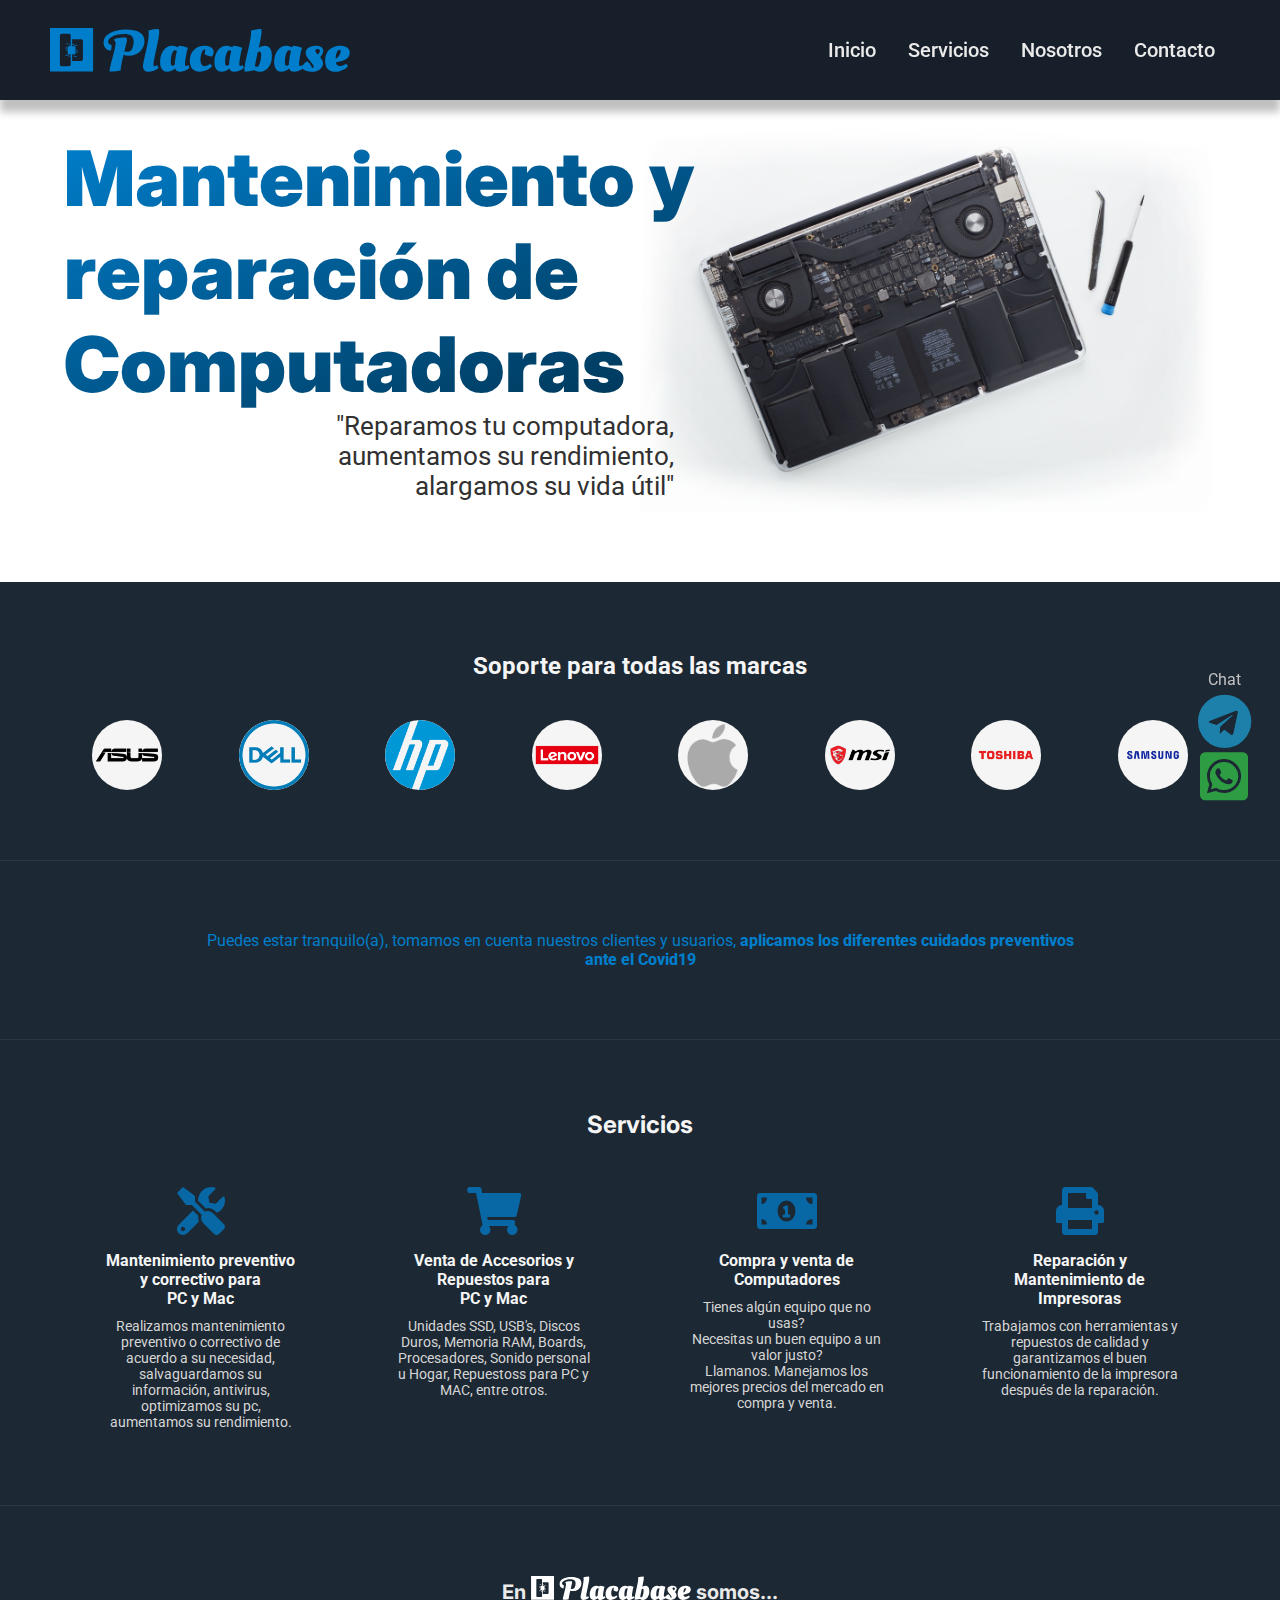
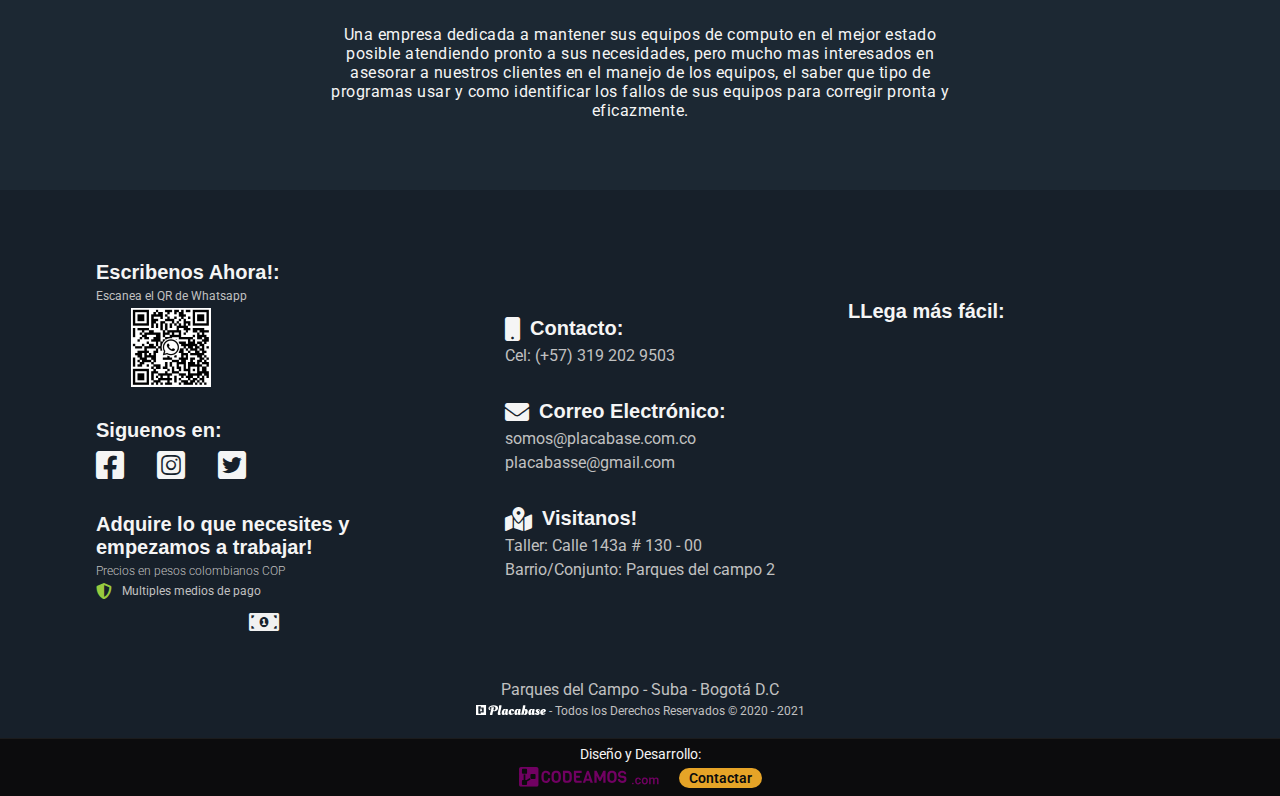
<file: index.html>
<!DOCTYPE html>
<html lang="es">
  <head>
    <meta charset="UTF-8" />
    <meta name="viewport" content="width=device-width, initial-scale=1.0" />
    <meta
      name="description"
      content="Placabase | Servicio técnico especializado en mantenimiento y reparación de computadoras y Mac | @placabase"
    />
    <link rel="icon" type="image/png" href="img/placabase-favicon.png" />
    <link rel="stylesheet" href="css/style.css" />
    <link rel="stylesheet" href="fa/css/all.min.css" />
    <title>
      Placabase | Servicio técnico especializado en mantenimiento y reparación
      de computadoras y Mac
    </title>
  </head>
  <body>
    <header class="header">
      <div class="header__container">
        <img
          class="header__logo"
          src="img/placabase-logo-blue.svg"
          alt="placabase-logo"
        />
        <nav class="header__nav">
          <a class="header__nav-link" href="#home">Inicio</a>
          <a class="header__nav-link" href="#servicios">Servicios</a>
          <a class="header__nav-link" href="#nosotros">Nosotros</a>
          <a class="header__nav-link" href="#contacto">Contacto</a>
        </nav>
      </div>
    </header>
    <main id="home" class="main">
      <div class="main__container">
        <div class="main__text-container">
          <h1 class="main__title">
            Mantenimiento y reparación de Computadoras
          </h1>
          <p class="main__text">
            "Reparamos tu computadora, <br />
            aumentamos su rendimiento, <br />
            alargamos su vida útil"
          </p>
        </div>
        <img class="main__img" src="img/imac.jpeg" width="400" alt="mac" />
      </div>
    </main>
    <section class="brands">
      <h2 class="brands__title">Soporte para todas las marcas</h2>
      <div class="brands__container">
        <div class="brands__container-img">
          <img class="brands__img" src="img/brands/asus-logo.png" alt="asus" />
        </div>
        <div class="brands__container-img">
          <img class="brands__img" src="img/brands/dell-Logo.png" alt="dell" />
        </div>
        <div class="brands__container-img">
          <img class="brands__img" src="img/brands/hp-logo.png" alt="hp" />
        </div>
        <div class="brands__container-img">
          <img
            class="brands__img"
            src="img/brands/lenovo-logo.png"
            alt="lenovo"
          />
        </div>
        <div class="brands__container-img">
          <img
            class="brands__img"
            src="img/brands/apple-logo.png"
            alt="apple"
          />
        </div>
        <div class="brands__container-img">
          <img class="brands__img" src="img/brands/msi-logo.png" alt="msi" />
        </div>
        <div class="brands__container-img">
          <img
            class="brands__img"
            src="img/brands/toshiba-logo.png"
            alt="toshiba"
          />
        </div>
        <div class="brands__container-img">
          <img
            class="brands__img"
            src="img/brands/samsung-logo.png"
            alt="samsung"
          />
        </div>
      </div>
    </section>
    <section class="c19">
      <p class="c19__text">
        Puedes estar tranquilo(a), tomamos en cuenta nuestros clientes y
        usuarios,
        <span class="c19__span">
          aplicamos los diferentes cuidados preventivos ante el Covid19</span
        >
      </p>
    </section>
    <section id="servicios" class="services">
      <h2 class="services__title">Servicios</h2>
      <div class="services__container">
        <div class="services__service services__service--1">
          <p class="services__icon">
            <i class="fas fa-tools"></i>
          </p>
          <h2 class="services__service-title">
            Mantenimiento preventivo y correctivo para <br />
            PC y Mac
          </h2>
          <p class="services__description">
            Realizamos mantenimiento preventivo o correctivo de acuerdo a su
            necesidad, salvaguardamos su información, antivirus, optimizamos su
            pc, aumentamos su rendimiento.
          </p>
        </div>
        <div class="services__service services__service--2">
          <p class="services__icon">
            <i class="fas fa-shopping-cart"></i>
          </p>
          <h2 class="services__service-title">
            Venta de Accesorios y Repuestos para <br />
            PC y Mac
          </h2>
          <p class="services__description">
            Unidades SSD, USB's, Discos Duros, Memoria RAM, Boards,
            Procesadores, Sonido personal u Hogar, Repuestoss para PC y MAC,
            entre otros.
          </p>
        </div>
        <div class="services__service services__service--3">
          <p class="services__icon">
            <i class="fas fa-money-bill-alt"></i>
          </p>
          <h2 class="services__service-title">
            Compra y venta de Computadores
          </h2>
          <p class="services__description">
            Tienes algún equipo que no usas? <br />
            Necesitas un buen equipo a un valor justo? <br />
            Llamanos. Manejamos los mejores precios del mercado en compra y
            venta.
          </p>
        </div>
        <div class="services__service services__service--4">
          <p class="services__icon">
            <i class="fas fa-print"></i>
          </p>
          <h2 class="services__service-title">
            Reparación y Mantenimiento de Impresoras
          </h2>
          <p class="services__description">
            Trabajamos con herramientas y repuestos de calidad y garantizamos el
            buen funcionamiento de la impresora después de la reparación.
          </p>
        </div>
      </div>
    </section>
    <section id="nosotros" class="about">
      <div class="about__container">
        <h2 class="about__title">
          En
          <img
            class="about__title-logo"
            src="img/placabase-logo-white.svg"
            alt="placabase-logo"
          />
          somos...
        </h2>
        <p class="about__description">
          Una empresa dedicada a mantener sus equipos de computo en el mejor
          estado posible atendiendo pronto a sus necesidades, pero mucho mas
          interesados en asesorar a nuestros clientes en el manejo de los
          equipos, el saber que tipo de programas usar y como identificar los
          fallos de sus equipos para corregir pronta y eficazmente.
        </p>
      </div>
    </section>
    <footer id="contacto" class="footer">
      <div class="footer__container">
        <section class="section-1">
          <div class="msj">
            <p class="msj__title title">Escribenos Ahora!:</p>
            <p class="msj__text text-small">Escanea el QR de Whatsapp</p>
            <div class="msj__icons">
              <a
                class="msj__link-qr"
                href="https://wa.me/message/H3PR7FBSOTM3G1"
                target="_blank"
              >
                <img
                  class="msj__qr"
                  src="img/qr-whatsapp-placabase.com.co.png"
                  alt="qr-whatsapp-placabase.com.co"
                />
              </a>
            </div>
          </div>
          <div class="social-media">
            <p class="social-media__title title">Siguenos en:</p>
            <div class="social-media__icons">
              <a href="https://www.facebook.com/Placabasse/" target="_blank"
                ><i class="social-media__icon fab fa-facebook-square"></i
              ></a>
              <a href="https://www.instagram.com/placabase/" target="_blank"
                ><i class="social-media__icon fab fa-instagram-square"></i
              ></a>
              <a href="https://twitter.com/placabase1" target="_blank"
                ><i class="social-media__icon fab fa-twitter-square"></i
              ></a>
            </div>
          </div>
          <div class="pay">
            <p class="pay__title title">
              Adquire lo que necesites y empezamos a trabajar!
            </p>
            <p class="pay__currency text-small">
              Precios en pesos colombianos COP
            </p>
            <div class="pay__methods">
              <i class="pay__safe-icon icon-title fas fa-shield-alt"></i>
              <p class="pay__methods-text text-small">
                Multiples medios de pago
              </p>
            </div>

            <div class="pay__options">
              <!-- <i class="pay__icon fab fa-cc-visa" title="Visa"></i> -->
              <!--<i class="pay__icon fab fa-cc-mastercard" title="Mastercard"></i> -->
              <i
                class="pay__icon fas fa-money-bill-alt"
                title="Efectivo o Tansferencia"
              ></i>
              <!-- <i
                class="pay__icon fas fa-credit-card"
                title="T. Crédito o Débito"
              ></i> -->
            </div>
          </div>
        </section>
        <section class="section-2">
          <div class="phones">
            <div class="phones__icon-title">
              <i class="phones__icon icon-title fas fa-mobile"></i>
              <p class="phones__title title">Contacto:</p>
            </div>
            <p class="phones__cell-number text">
              <span>Cel: </span>(+57) 319 202 9503
            </p>
          </div>
          <div class="email">
            <div class="email__icon-title">
              <i class="email__icon icon-title fas fa-envelope"></i>
              <p class="email__title title">Correo Electrónico:</p>
            </div>
            <p class="email__1 text">somos@placabase.com.co</p>
            <p class="email__2 text">placabasse@gmail.com</p>
          </div>
          <div class="address">
            <div class="address__icon-title">
              <i class="address__icon icon-title fas fa-map-marked-alt"></i>
              <p class="address__title title">Visitanos!</p>
            </div>
            <a
              class="address__1 text"
              href="https://goo.gl/maps/6BCK6gwuB4dZsuVv7"
              target="_blank"
              ><span>Taller: </span>Calle 143a # 130 - 00</a
            >
            <a
              class="address__2 text"
              href="https://goo.gl/maps/Rk8UDkDMbQTeEDGaA"
              target="_blank"
              ><span>Barrio/Conjunto: </span>Parques del campo 2</a
            >
          </div>
        </section>
        <section class="section-3">
          <div class="map">
            <p class="map__title title">LLega más fácil:</p>
            <iframe
              src="https://www.google.com/maps/embed?pb=!1m18!1m12!1m3!1d994.0283533228635!2d-74.11164651619167!3d4.750327055908723!2m3!1f0!2f0!3f0!3m2!1i1024!2i768!4f13.1!3m3!1m2!1s0x8e3f84632544dd8f%3A0xf8e127840bad4d2c!2sCl.%20143a%20%23130-1%2C%20Bogot%C3%A1!5e0!3m2!1ses-419!2sco!4v1616178528489!5m2!1ses-419!2sco"
              style="border: 0"
              allowfullscreen=""
              loading="lazy"
            ></iframe>
          </div>
        </section>
      </div>

      <div class="location-copyright section-4">
        <p class="location text">Parques del Campo - Suba - Bogotá D.C</p>
        <p class="copyright text-small">
          <img
            class="copyright__logo-placabase"
            src="img/placabase-logo-white.svg"
            alt="placabase-logo"
          />
          - Todos los Derechos Reservados © 2020 - 2021
        </p>
      </div>
      <div class="chat">
        <p class="text">Chat</p>
        <a
          href="https://t.me/Placabasse"
          target="_blank"
          title="Escribenos a telegram"
        >
          <i class="chat__t fab fa-telegram" title="Escribenos a telegram"></i>
        </a>
        <a
          href="https://wa.me/message/H3PR7FBSOTM3G1"
          target="_blank"
          title="Escribenos a WhatsApp"
        >
          <i class="chat__w fab fa-whatsapp-square"></i>
        </a>
      </div>
      <section class="dev">
        <p class="dev__text text-4">Diseño y Desarrollo:</p>
        <div class="dev__details">
          <a class="" href="https://www.codeamos.com/" target="_blank"
            ><img
              class="dev__img"
              src="/img/logo-codeamos-dev.svg"
              alt="codeamos.com"
          /></a>
          <a
            class="dev__contact-button text-4"
            href="https://www.codeamos.com/"
            target="_blank"
            >Contactar</a
          >
        </div>
      </section>
    </footer>
    <!-- Load Facebook SDK for JavaScript -->
    <div id="fb-root"></div>
    <script>
      window.fbAsyncInit = function () {
        FB.init({
          xfbml: true,
          version: "v9.0",
        });
      };

      (function (d, s, id) {
        var js,
          fjs = d.getElementsByTagName(s)[0];
        if (d.getElementById(id)) return;
        js = d.createElement(s);
        js.id = id;
        js.src = "https://connect.facebook.net/es_LA/sdk/xfbml.customerchat.js";
        fjs.parentNode.insertBefore(js, fjs);
      })(document, "script", "facebook-jssdk");
    </script>

    <!-- Your Chat Plugin code -->
    <div
      class="fb-customerchat"
      attribution="setup_tool"
      page_id="111977773844144"
      theme_color="#007ecb"
      logged_in_greeting="Hola soy tu asesor, en que puedo ayudarte?"
      logged_out_greeting="Hola soy tu asesor, en que puedo ayudarte?"
    ></div>
  </body>
</html>
</file>
<file: css/style.css>
@import url("https://fonts.googleapis.com/css2?family=Inter:wght@100;200;300;400;500;600;700;800;900&family=Roboto:ital,wght@0,100;0,300;0,400;0,500;0,700;0,900;1,100;1,300;1,400;1,500;1,700;1,900&display=swap");

:root {
  /* first-colors */
  --first-color: #17202a;
  --second-color: #007ecb;
  --third-color: #003352;
  /*   --fourth-color: #212f3d; */

  /* second-colors */

  /* gray */
  --gray-1-color: #0c0c0d;
  --gray-2-color: #1c1c1d;
  --gray-3-color: #313131;
  --gray-4-color: #454546;
  --gray-5-color: #5a5a5a;
  --gray-6-color: #6e6e6f;
  --gray-7-color: #838383;
  --gray-8-color: #989898;
  --gray-9-color: #acacad;
  --gray-10-color: #c1c1c1;
  --gray-11-color: #d6d6d6;
  --gray-12-color: #eaeaea;
  --gray-13-color: #f5f5f5;
  --gray-14-color: #f2f2f2;
  --gray-15-color: #f1f1f1;
  --white-color: #fff;

  /* brackground */
  --background-color-1: #17202a;
  --background-color-2: #1c2833;
  /*Chat */
  --telegram: #1e96c8;
  --whatsapp: #34ba47;
  /* font */
  --first-font: "Roboto", sans-serif;
  --second-font: "Inter", sans-serif;
}

/* UNIVERSAL */
* {
  margin: 0;
  text-decoration: none;
}
/* font-size: 16px; */
/*rem = 10px */
html {
  font-size: 62.5%;
}

/* font-size: 16px; */
/*em = 10px */
body {
  font-size: 62.5%;
  font-family: "Roboto", sans-serif;
  background: var(--background-color-2);
}

/* body {
  font-size: 1em;
} */

.header {
  width: 100%;
  height: 100px;
  background: var(--background-color-1);
  position: fixed;
  box-shadow: 0 12px 8px 0 rgba(0, 0, 0, 0.25);
  z-index: 1000;
}

.header__container {
  display: flex;
  justify-content: space-between;
  align-items: center;
  max-width: 100%;
  height: inherit;
  margin: 0 50px;
}

.header__logo {
  width: 300px;
}

.header__nav {
  width: auto;
}

.header__nav-link {
  font-size: 2rem;
  font-weight: 500;
  margin: 15px;
  color: var(--gray-12-color);
}

.header__nav-link:hover {
  color: var(--second-color);
  border-bottom: 2px solid var(--second-color);
  /*   transition: all 300ms ease; */
}

/* MAIN */
.main {
  width: 100%;
  padding: 120px 0 70px;
  background: var(--white-color);
}

.main__container {
  display: flex;
  justify-content: space-between;
  align-items: center;
  width: 90%;
  margin: auto;
}

.main__text-container {
  position: absolute;
  width: 50%;
}

.main__title {
  font-size: 6vw;
  font-family: var(--second-font);
  font-weight: 900;
  background-image: linear-gradient(
    to bottom right,
    var(--second-color),
    var(--third-color)
  );
  -webkit-background-clip: text;
  background-clip: text;
  -webkit-text-fill-color: transparent;
}

.main__text {
  text-align: end;
  margin-right: 30px;
  color: var(--gray-3-color);
  font-size: 2vw;
}

.main__img {
  width: 50%;
  height: inherit;
  object-fit: cover;
  margin-left: 50%;
}

/* BRANDS SUPPORT */
.brands {
  width: 100%;
  padding: 70px 0;
  border-bottom: 1px solid#273746;
}

.brands__title {
  font-size: 2.4rem;
  text-align: center;
  margin-bottom: 40px;
  color: var(--gray-13-color);
}

.brands__container {
  display: grid;
  grid-gap: 20px;
  width: 90%;
  margin: auto;
  justify-items: center;
  grid-template-columns: repeat(8, 1fr);
  grid-template-rows: auto;
}

.brands__container-img {
  width: 70px;
  height: 70px;
  background: var(--gray-13-color);
  border-radius: 35px;
  padding: 0;
  overflow: hidden;
}

.brands__img {
  width: inherit;
  object-fit: fill;
}

/* C19 */
.c19 {
  color: var(--second-color);
  text-align: center;
  padding: 70px 0;
  border-bottom: 1px solid #273746;
}
.c19__text {
  font-size: 1.6rem;
  width: 70%;
  margin: auto;
}

.c19__span {
  font-weight: 800;
}

/* SERVICES */
.services {
  width: 100%;
  padding: 70px 0;
  border-bottom: 1px solid#273746;
}

.services__title {
  text-align: center;
  color: var(--gray-13-color);
  font-family: var(--second-font);
  font-size: 2.4rem;
  margin-bottom: 40px;
}

.services__container {
  display: grid;
  grid-column-gap: 20px;
  width: 90%;
  margin: auto;
  justify-items: center;
  grid-template-columns: repeat(4, 1fr);
  grid-template-rows: repeat(2, auto);
  grid-template-areas: "services__service--1   services__service--2   services__service--3   services__service--4";
}

.services__service {
  max-width: 200px;
  padding: 5px;
}

.services__service-title {
  font-size: 2rem;
}
.services__description {
  font-size: 11.6rem;
}

.services__icon,
.services__service-title,
.services__description {
  text-align: center;
}

.services__icon,
.services__service-title {
  margin-bottom: 10px;
}

.services__icon {
  font-size: 4.8rem;
  color: var(--second-color);
  opacity: 0.75;
}

.services__icon:hover {
  opacity: 0.95;
}

.services__service-title {
  font-size: 1.6rem;
  color: var(--gray-13-color);
}

.services__description {
  font-size: 1.4rem;
  color: var(--gray-11-color);
}

/* ABOUT */
.about {
  width: 100%;
  padding: 70px 0;
}

.about__container {
  display: flex;
  flex-direction: column;
  align-items: center;
  width: 50%;
  margin: auto;
}

.about__title {
  font-size: 2rem;
  color: var(--gray-12-color);
  text-align: center;
  margin-bottom: 20px;
  font-family: var(--second-font);
}

.about__title-logo {
  width: 160px;
}

.about__description {
  font-size: 1.6rem;
  color: var(--gray-13-color);
  text-align: center;
  letter-spacing: 0.5px;
}

/* GENERALS FOOTER */
.title {
  font-size: 2rem;
  font-family: "Raleway", sans-serif;
  font-weight: 600;
  color: var(--gray-13-color);
}
.msj__title,
.social-media__title,
.pay__title,
.phones__icon-title,
.email__icon-title,
.address__icon-title {
  margin-bottom: 5px;
}
.text {
  font-size: 1.6rem;
  font-family: "Roboto", sans-serif;
  margin-bottom: 5px;
  color: var(--gray-10-color);
}
.text-small {
  font-size: 1.2rem;
  font-family: var(--first-font);
  color: var(--gray-10-color);
}
.icon-title {
  font-size: 2.4rem;
  margin-right: 10px;
  color: var(--gray-13-color);
}

/* FOOTER */
.footer {
  width: 100%;
  background: var(--background-color-1);
  padding-top: 1px;
}

.footer__container {
  display: grid;
  grid-gap: 40px;
  justify-content: space-around;
  align-items: center;
  width: 85%;
  margin: 70px auto 40px;
  justify-items: center;
  grid-template-columns: repeat(3, 1fr);
  grid-template-rows: repeat(1, auto);
  grid-template-areas: "section-1   section-2   section-3";
}

/* SECTION 1 */
.section-1 {
  grid-area: section-1;
  display: flex;
  flex-direction: column;
  justify-content: space-between;
  max-width: 100%;
}

.msj,
.social-media {
  margin-bottom: 30px;
}
.msj__text {
  margin-bottom: 5px;
}
.msj__icons {
  width: 150px;
  display: flex;
  justify-content: space-around;
}
/*.msj__telegram-icon,
.msj__whatsapp-icon {
  font-size: 5rem;
}
.msj__telegram-icon {
  color: var(--telegram);
}
.msj__whatsapp-icon {
  color: var(--whatsapp);
} */
.msj__qr {
  width: 80px;
}

.social-media__icons {
  display: flex;
  justify-content: space-between;
  align-items: center;
  width: 150px;
  height: 36px;
}
.social-media__icon {
  font-size: 3.2rem;
  color: var(--gray-13-color);
}
.social-media__icon:hover {
  font-size: 3.4rem;
  color: var(--second-color);
}

.pay__currency {
  font-weight: 300;
}
.pay__safe-icon {
  font-size: 1.6rem;
  color: #98ca3f;
}
.pay__options {
  display: flex;
  justify-content: space-around;
  align-items: center;
  padding: 0 20px;
  height: 36px;
}
.pay__icon {
  font-size: 2.4rem;
  color: var(--gray-15-color);
}
.pay__icon:hover {
  font-size: 2.6rem;
}

.pay__currency,
.pay__methods {
  margin-bottom: 5px;
}

.pay__methods {
  display: flex;
  align-items: center;
}

/* SECTION 2 */
.section-2 {
  grid-area: section-2;
  display: flex;
  flex-direction: column;
}
.phones__icon-title,
.email__icon-title,
.address__icon-title {
  display: flex;
  align-items: center;
}
.phones,
.email {
  margin-bottom: 30px;
}
.address {
  display: flex;
  flex-direction: column;
}
.address__1:hover,
.address__2:hover {
  color: var(--second-color);
}

/* SECTION 3 */
.section-3 {
  grid-area: section-3;
  width: 100%;
}
.map {
  width: 100%;
  height: 300px;
}
.map iframe {
  width: inherit;
  height: inherit;
}
.map__title {
  margin-bottom: 10px;
}

/* LOCATION - COPYRIGHT */
.location-copyright,
.developer {
  display: flex;
  flex-direction: column;
  align-items: center;
}
.location-copyright {
  margin-bottom: 20px;
}
.location {
  margin-bottom: 5px;
}
.copyright {
  width: 80%;
  text-align: center;
  font-size: 1.2rem;
}
.copyright__logo-placabase {
  width: 70px;
}

/* CHAT WSP-TLG */
.chat {
  position: fixed;
  display: flex;
  flex-direction: column;
  justify-content: space-around;
  align-items: center;
  width: 92px;
  height: 130px;
  right: 0;
  bottom: 0;
  margin-right: 10px;
  margin-bottom: 100px;
}
.chat__t,
.chat__w {
  font-size: 5.5rem;
  opacity: 0.8;
}
.chat__t:hover,
.chat__w:hover {
  font-size: 6.5rem;
  opacity: 1;
}

.chat__t {
  color: var(--telegram);
}

.chat__w {
  color: var(--whatsapp);
}

/* DEVELOPER */
.dev {
  display: flex;
  flex-direction: column;
  justify-content: center;
  align-items: center;
  background: var(--gray-1-color);
  width: 100%;
  padding-block: 7px;
  border-block-start: 1px solid var(--gray-2-color);
}
.dev__text {
  font-size: 14px;
  margin-block-end: 5px;
  color: var(--gray-13-color);
}
.dev__details {
  display: flex;
  align-items: center;
}
.dev__img {
  width: 140px;
  margin-inline-end: 20px;
}
.dev__contact-button {
  background: #e6a427;
  padding-block: 2px;
  padding-inline: 10px;
  border-radius: 15px;
  color: var(--gray-1-color);
  font-weight: 600;
  font-size: 14px;
}

/* MEDIA QUERIES */

@media screen and (max-width: 1000px) {
  /* plans - mq */
  .plans {
    padding: 60px 0;
  }
  .plans__container {
    grid-row-gap: 30px;
    grid-template-columns: repeat(2, 1fr);
    grid-template-rows: auto 1fr auto;
    grid-template-areas:
      "plans__info   plans__plan-1"
      "plans__plan-2  plans__plan-3"
      "plans__cta   plans__cta";
  }
  .plans__cta {
    flex-direction: column;
  }
}

@media screen and (max-width: 850px) {
  html {
    font-size: 56.25%;
  }
  .header__container {
    flex-direction: column;
    justify-content: space-evenly;
    margin: 0;
  }
  /* brands */
  .brands__container {
    grid-gap: 15px;
    grid-template-columns: repeat(4, 1fr);
    grid-template-rows: auto auto;
  }
  /* services - mq */
  .services {
    padding: 60px 0;
  }
  .services__title {
    margin-bottom: 30px;
  }
  .services__container {
    grid-row-gap: 20px;
    width: 90%;
    grid-template-columns: 1fr 1fr;
    grid-template-rows: repeat(2, auto);
    grid-template-areas:
      "services__service--1       services__service--2"
      "services__service--3       services__service--4";
  }
  .services__service {
    max-width: 100%;
  }
  /*  about - mq */
  .about {
    padding: 60px 0;
  }
  .about__container {
    width: 70%;
  }
}

@media screen and (max-width: 750px) {
  .footer__container {
    display: grid;
    grid-gap: 20px;
    max-width: 90%;
    justify-items: center;
    grid-template-columns: repeat(2, 1fr);
    grid-template-rows: auto auto;
    grid-template-areas:
      "section-1   section-2"
      "section-3   section-3";
  }
  .section-1,
  .section-2,
  .section-3 {
    width: 100%;
    max-width: 100%;
  }
  .map {
    height: auto;
  }
}

@media screen and (max-width: 660px) {
  .header__nav-link {
    font-size: 2rem;
    margin: 10px;
  }
  /* main - mq */
  .main {
    padding-bottom: 60px;
  }
  .main__container {
    flex-direction: column;
    justify-content: space-between;
    align-items: center;
    width: 100%;
  }
  .main__title {
    font-size: 11vw;
  }
  .main__text-container {
    position: relative;
    width: 90%;
  }
  .main__text {
    /*     position: absolute; */
    right: 0;
    bottom: 0;
    margin-right: 20px;
    font-size: 3vw;
  }
  .main__img {
    width: 80%;
    margin-left: 0;
  }

  .about__container {
    width: 90%;
  }
}

@media screen and (max-width: 570px) {
  .header__nav-link {
    margin: 7px;
  }
  .services__container {
    grid-template-columns: 1fr;
    grid-template-rows: repeat(4, auto);
    grid-template-areas:
      "services__service--1"
      "services__service--2"
      "services__service--3"
      "services__service--4";
  }
  /* footer */
  .footer__container {
    display: grid;
    grid-gap: 40px;
    max-width: 96vw;
    margin: 40px auto;
    justify-items: center;
    align-items: flex-start;
    grid-template-columns: 1fr;
    grid-template-rows: repeat(3, auto);
    grid-template-areas:
      "section-1"
      "section-2"
      "section-3";
  }
  .section-1,
  .section-2,
  .section-3 {
    max-width: 90%;
  }
  .msj,
  .social-media {
    margin-bottom: 20px;
  }
  .phones,
  .email {
    margin-bottom: 20px;
  }
}

@media screen and (max-width: 400px) {
  .header__nav-link {
    font-size: 1.4rem;
    margin: 5px;
  }
  /* main - mq */
  .main__text {
    right: 0;
    bottom: 0;
    margin-right: 0;
    font-size: 3vw;
  }
  /* brands */
  .brands__container-img {
    width: 16.5vw;
    height: 16.5vw;
    background: var(--gray-13-color);
    border-radius: 35px;
  }
  .about__container {
    width: 90%;
  }
}

/* SHOP */
/* .shop {
  width: 100%;
  padding: 100px 0;
}
.shop__title {
  margin: 40px 0;
  color: white;
  font-size: 36px;
  text-align: center;
}

.pay {
  display: flex;
  flex-direction: column;
  align-items: center;
  padding: 30px 0;
}
.pay__title {
  font-size: 16px;
  font-weight: 600;
  color: var(--gray-15-color);
  margin-bottom: 20px;
}
.pay__qr-nequi {
  width: 150px;
  border-radius: 13px;
}
.shop__container {
  display: flex;
  justify-content: space-around;
  flex-wrap: wrap;
  width: 90%;
  margin: auto;
}
.product-card {
  width: 250px;
  background: white;
  padding-bottom: 1px;
  border-radius: 5px;
  overflow: hidden;
  margin: 0 5px;
  margin-bottom: 40px;
}
.product-card:hover {
  box-shadow: 7px 7px 7px 0 rgba(0, 126, 203, 0.25);
}
.product-card__img {
  width: 100%;
  height: 250px;
  object-fit: cover;
}

.product-card__info {
  max-width: 100%;
  margin: 10px;
}
.product-card__price-ship {
  display: flex;
  max-width: 100%;
  display: flex;
  justify-content: space-around;
  align-items: center;
}
.product-card__price {
  font-size: 20px;
  font-weight: 700;
  color: var(--gray-1-color);
}
.product-card__ship {
  display: flex;
  flex-direction: column;
  align-items: center;
}
.product-card__text-ship {
  font-size: 12px;
  color: var(--gray-3-color);
  margin-bottom: 3px;
  font-weight: 600;
  color: var(--gray-1-color);
}
.fa-truck {
  font-size: 20px;
  color: #27ae60;
}
.product-card__title {
  font-size: 14px;
  font-weight: 400;
  margin: 10px 0;
  color: var(--gray-1-color);
}
.product-card__items {
  max-width: 100%;
}
.product-card__item {
  display: flex;
  align-items: center;
  max-width: 100%;
}
.product-card__bullet {
  width: 7px;
  height: 7px;
  border-radius: 3.5px;
  background: var(--second-color);
  margin-right: 5px;
}
.product-card__detail {
  font-size: 12px;
  font-weight: 400;
  color: var(--gray-1-color);
} */
</file>
